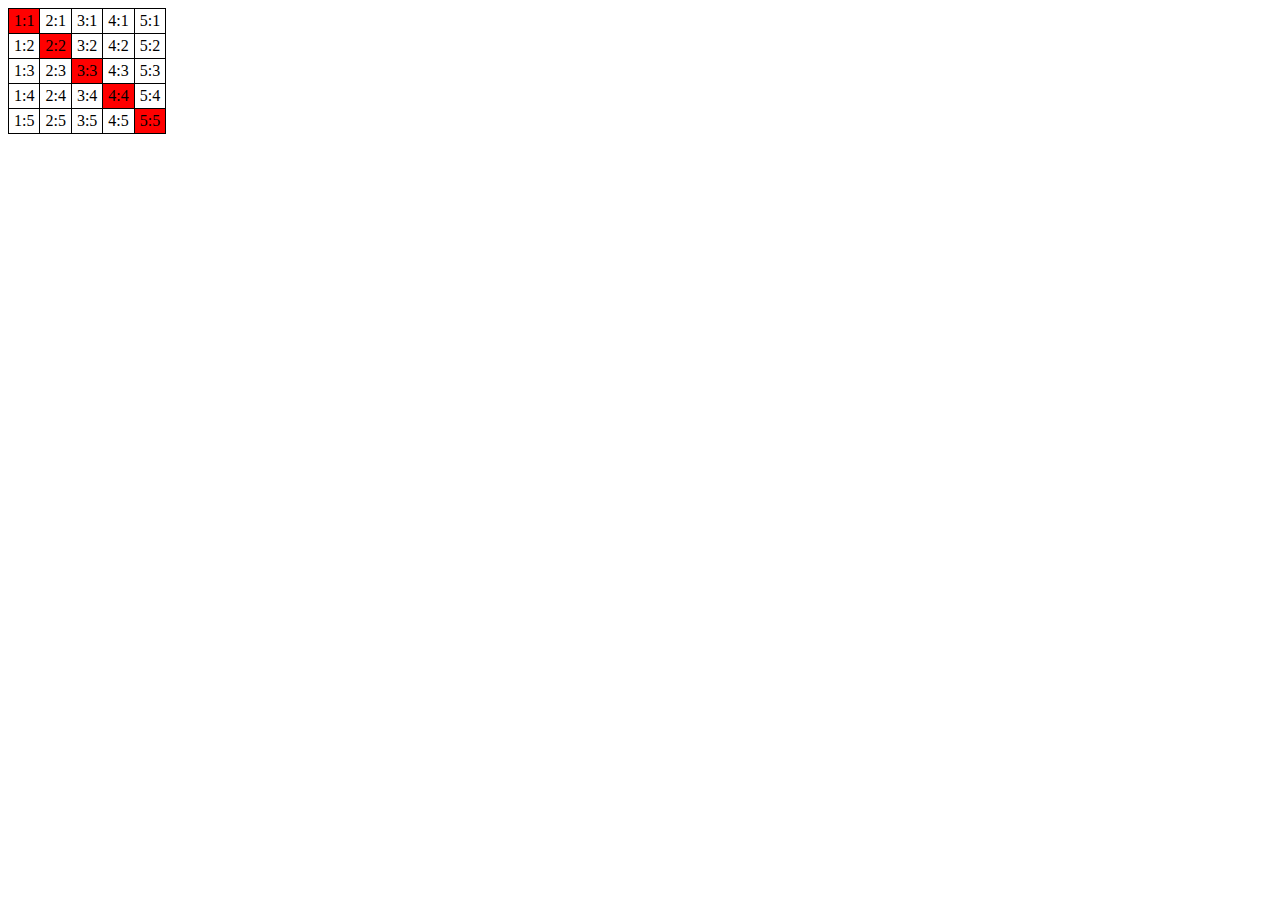
<file: 4-module/2-task/index.html>
<!DOCTYPE HTML>
<html>

<head>
  <style>
    table {
      border-collapse: collapse;
    }

    td {
      border: 1px solid black;
      padding: 3px 5px;
    }
  </style>
</head>

<body>
  <table>
    <tr>
      <td>1:1</td>
      <td>2:1</td>
      <td>3:1</td>
      <td>4:1</td>
      <td>5:1</td>
    </tr>
    <tr>
      <td>1:2</td>
      <td>2:2</td>
      <td>3:2</td>
      <td>4:2</td>
      <td>5:2</td>
    </tr>
    <tr>
      <td>1:3</td>
      <td>2:3</td>
      <td>3:3</td>
      <td>4:3</td>
      <td>5:3</td>
    </tr>
    <tr>
      <td>1:4</td>
      <td>2:4</td>
      <td>3:4</td>
      <td>4:4</td>
      <td>5:4</td>
    </tr>
    <tr>
      <td>1:5</td>
      <td>2:5</td>
      <td>3:5</td>
      <td>4:5</td>
      <td>5:5</td>
    </tr>
  </table>

  <script src="index.js"></script>
  <script>
    let table = document.querySelector('table');

    makeDiagonalRed(table);
  </script>
</body>

</html>
</file>
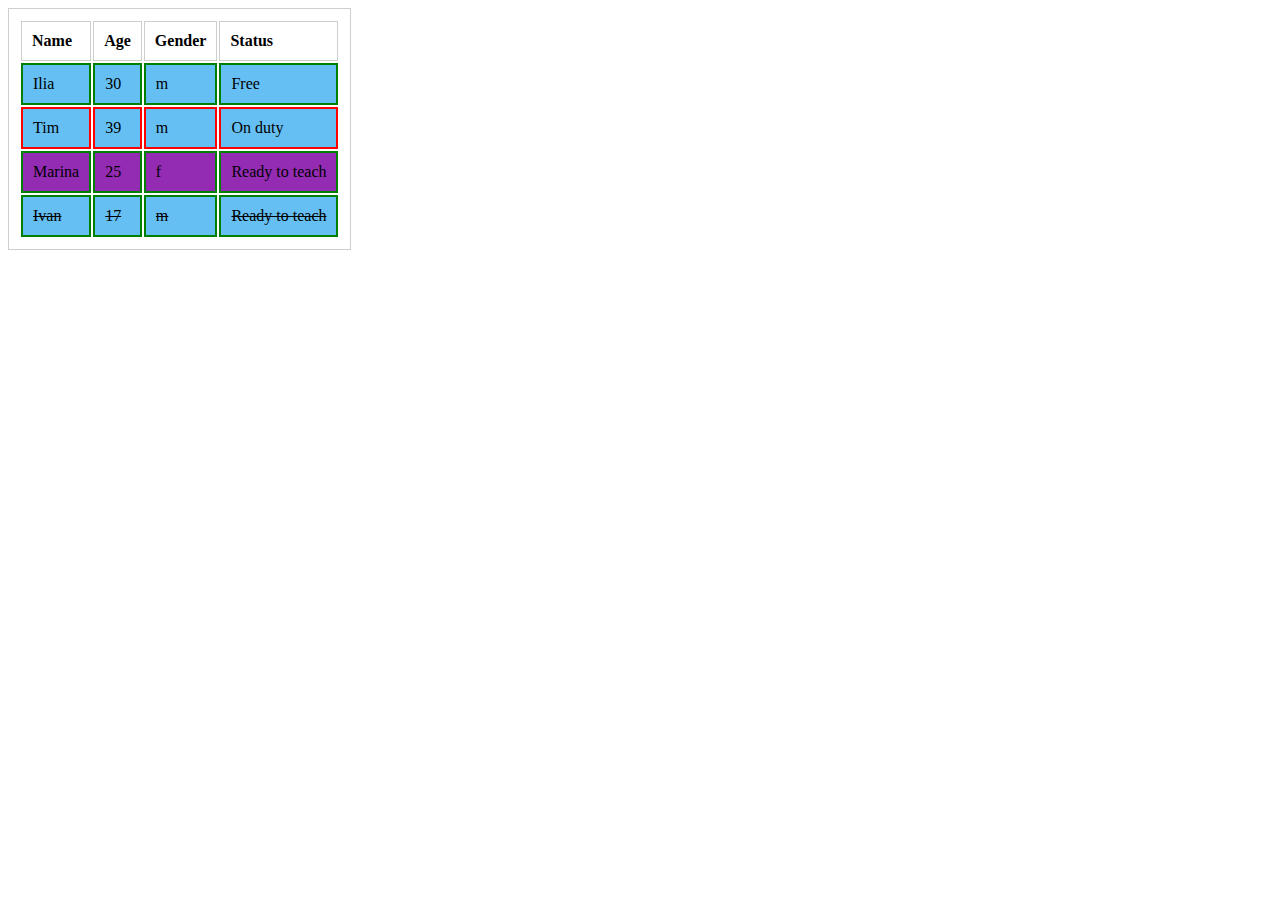
<file: 4-module/3-task/index.html>
<!DOCTYPE html>
<html lang="en">

<head>
  <meta charset="UTF-8">
  <title>Занятие 4: Функция highlight</title>
  <script src="index.js"></script>
  <link rel="stylesheet" href="style.css">
</head>

<body>
  <table class="js-teachers">
    <thead>
      <tr>
        <td>Name</td>
        <td>Age</td>
        <td>Gender</td>
        <td>Status</td>
      </tr>
    </thead>
    <tbody>
      <tr>
        <td>Ilia</td>
        <td>30</td>
        <td>m</td>
        <td data-available="true">Free</td>
      </tr>
      <tr>
        <td>Tim</td>
        <td>39</td>
        <td>m</td>
        <td data-available="false">On duty</td>
      </tr>
      <tr>
        <td>Marina</td>
        <td>25</td>
        <td>f</td>
        <td data-available="true">Ready to teach</td>
      </tr>
      <tr>
        <td>Klivden</td>
        <td>42</td>
        <td>m</td>
        <td>Leeeroy Jenkins!</td>
      </tr>
      <tr>
        <td>Ivan</td>
        <td>17</td>
        <td>m</td>
        <td data-available="true">Ready to teach</td>
      </tr>
    </tbody>
  </table>
  <script>
    let table = document.querySelector('.js-teachers');

    highlight(table);
  </script>
</body>

</html>
</file>
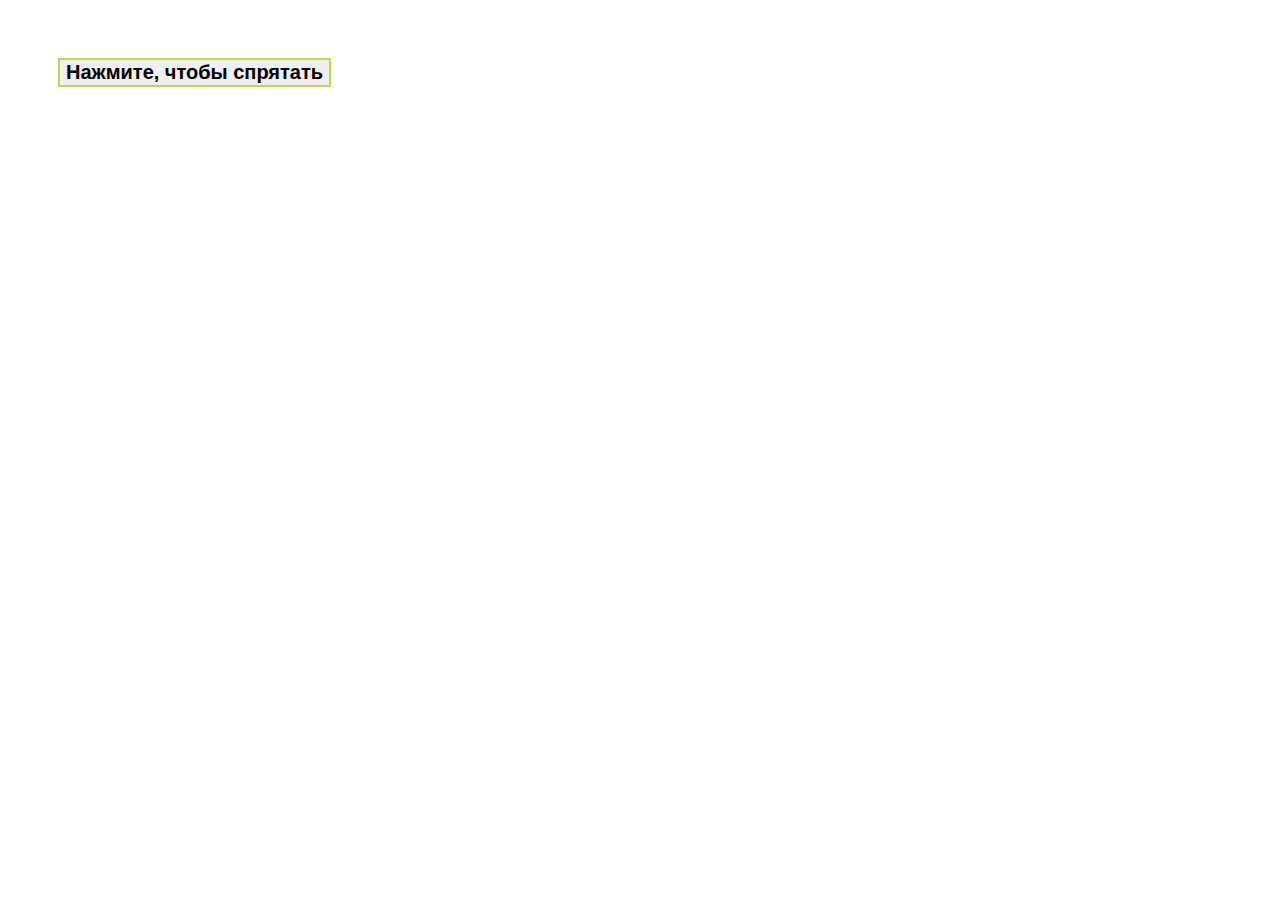
<file: 5-module/1-task/index.html>
<!DOCTYPE html>
<html>

<head>
  <meta charset="utf-8" />
  <meta name="viewport" content="width=device-width, initial-scale=1" />
  <title>Спрятать себя</title>
  <link rel="stylesheet" href="./index.css">
</head>

<body>
  <button class="hide-self-button">Нажмите, чтобы спрятать</button>

  <script src="./index.js"></script>
  <script>
    hideSelf();

  </script>
</body>

</html>
</file>
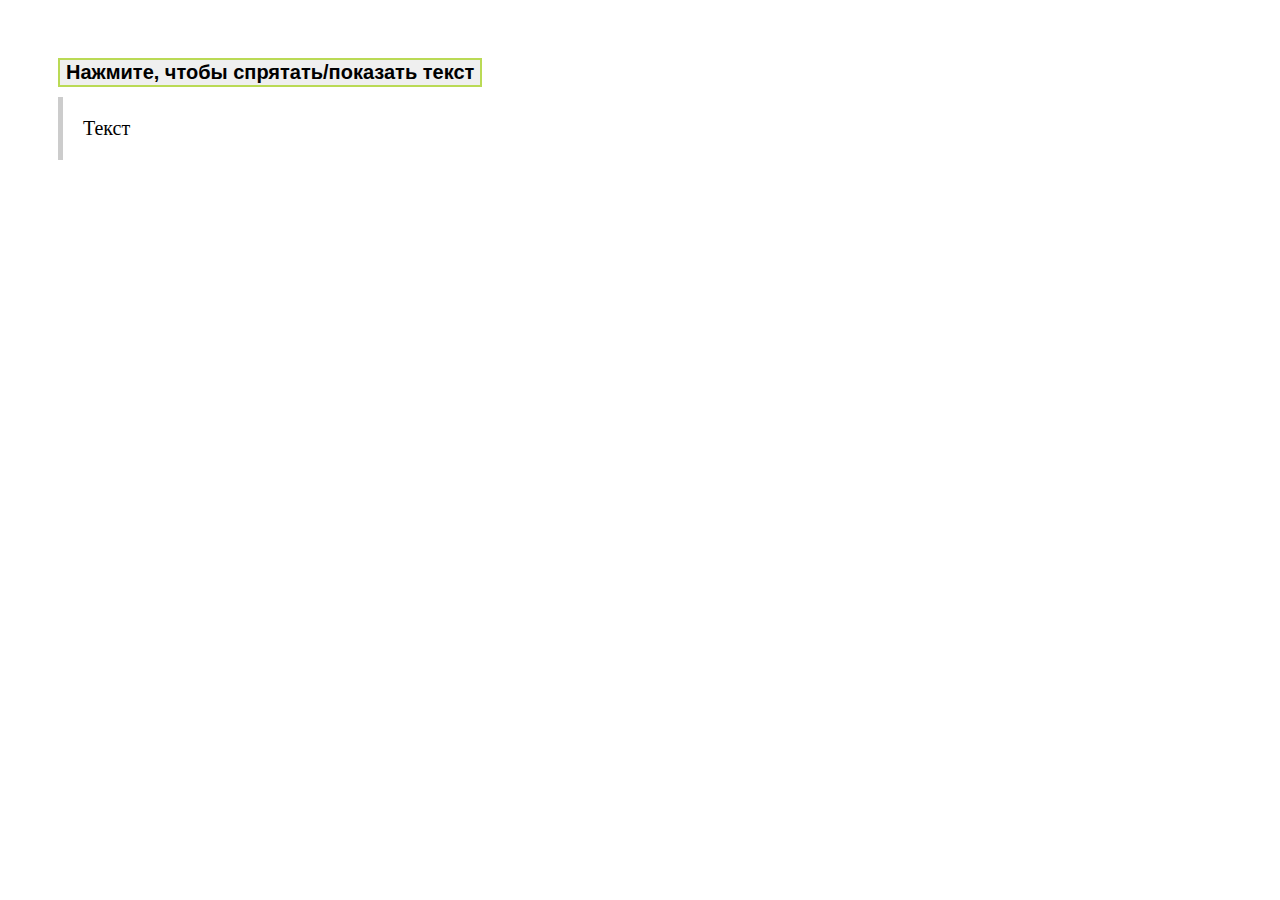
<file: 5-module/2-task/index.html>
<!DOCTYPE html>
<html>

<head>
  <meta charset="utf-8" />
  <meta name="viewport" content="width=device-width, initial-scale=1" />
  <title>Спрятать/показать текст</title>
  <link rel="stylesheet" href="./index.css">
</head>

<body>
  <button class="toggle-text-button">Нажмите, чтобы спрятать/показать текст</button>
  <div id="text">Текст</div>

  <script src="./index.js"></script>
  <script>
    toggleText();
  </script>
</body>

</html>
</file>
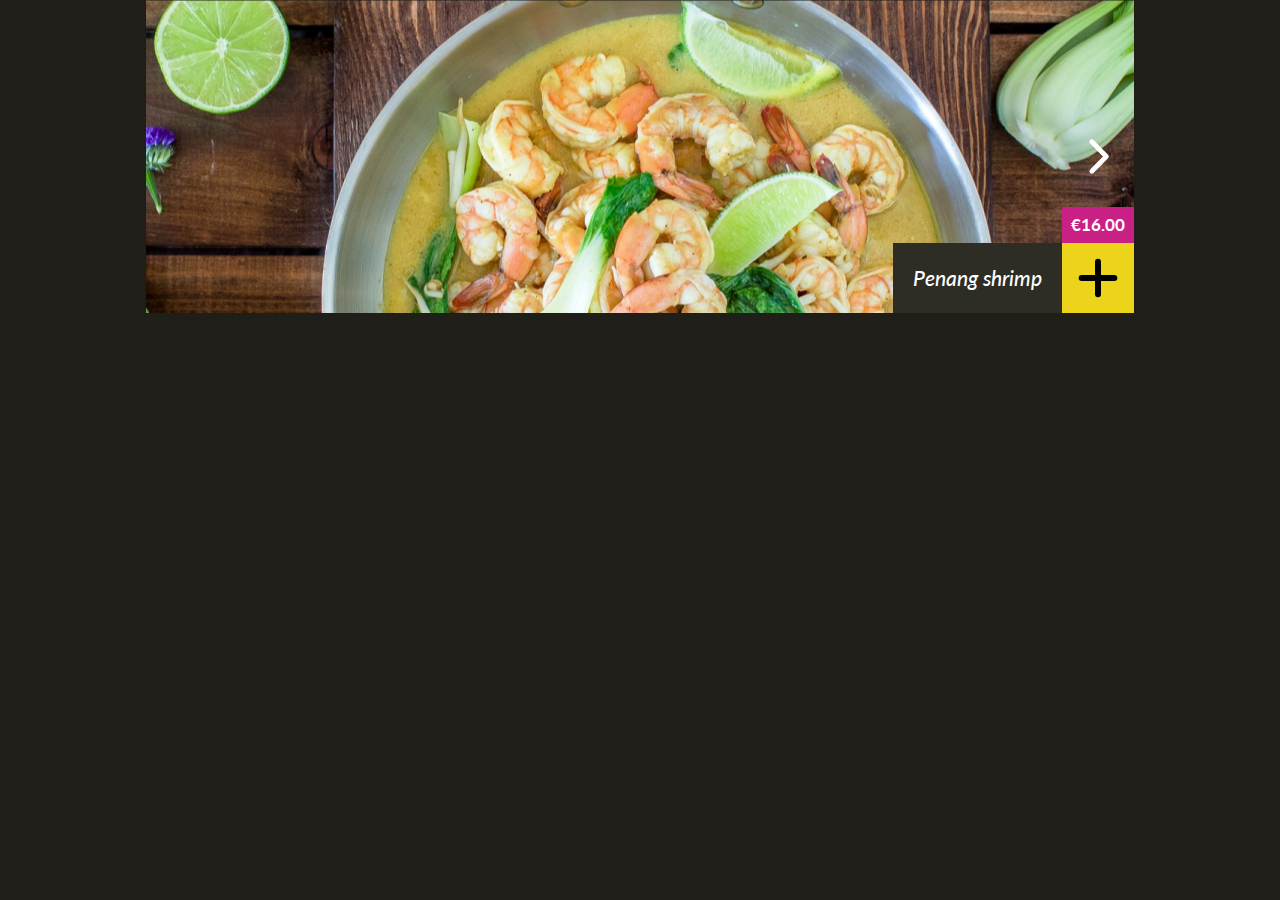
<file: 5-module/3-task/index.html>
<!DOCTYPE html>
<title>Бангкок Экспресс: Карусель</title>

<link rel="stylesheet" href="/assets/styles/common.css" />
<link rel="stylesheet" href="./index.css" />
</head>

<body>
  <main>
    <div class="container" data-carousel-holder>
      <div class="carousel">
        <div class="carousel__arrow carousel__arrow_right">
          <img src="/assets/images/icons/angle-icon.svg" alt="icon">
        </div>
        <div class="carousel__arrow carousel__arrow_left">
          <img src="/assets/images/icons/angle-left-icon.svg" alt="icon">
        </div>

        <div class="carousel__inner">
          <div class="carousel__slide" data-id="penang-shrimp">
            <img src="/assets/images/carousel/penang_shrimp.png" class="carousel__img" alt="slide">
            <div class="carousel__caption">
              <span class="carousel__price">€16.00</span>
              <div class="carousel__title">Penang shrimp</div>
              <button type="button" class="carousel__button">
                <img src="/assets/images/icons/plus-icon.svg" alt="icon">
              </button>
            </div>
          </div>

          <div class="carousel__slide" data-id="chicken-cashew">
            <img src="/assets/images/carousel/chicken_cashew.png" class="carousel__img" alt="slide">
            <div class="carousel__caption">
              <span class="carousel__price">€14.00</span>
              <div class="carousel__title">Chicken cashew</div>
              <button type="button" class="carousel__button">
                <img src="/assets/images/icons/plus-icon.svg" alt="icon">
              </button>
            </div>
          </div>

          <div class="carousel__slide" data-id="red-curry-veggies">
            <img src="/assets/images/carousel/red_curry_vega.png" class="carousel__img" alt="slide">
            <div class="carousel__caption">
              <span class="carousel__price">€12.50</span>
              <div class="carousel__title">Red curry veggies</div>
              <button type="button" class="carousel__button">
                <img src="/assets/images/icons/plus-icon.svg" alt="icon">
              </button>
            </div>
          </div>

          <div class="carousel__slide" data-id="chicken-springrolls">
            <img src="/assets/images/carousel/chicken_loempias.png" class="carousel__img" alt="slide">
            <div class="carousel__caption">
              <span class="carousel__price">€6.50</span>
              <div class="carousel__title">Chicken springrolls</div>
              <button type="button" class="carousel__button">
                <img src="/assets/images/icons/plus-icon.svg" alt="icon">
              </button>
            </div>
          </div>
        </div>
      </div>
    </div>
  </main>

  <script src="./index.js">
  </script>
  <script>
    if (initCarousel) {
      initCarousel();
    }
  </script>
</body>

</html>
</file>
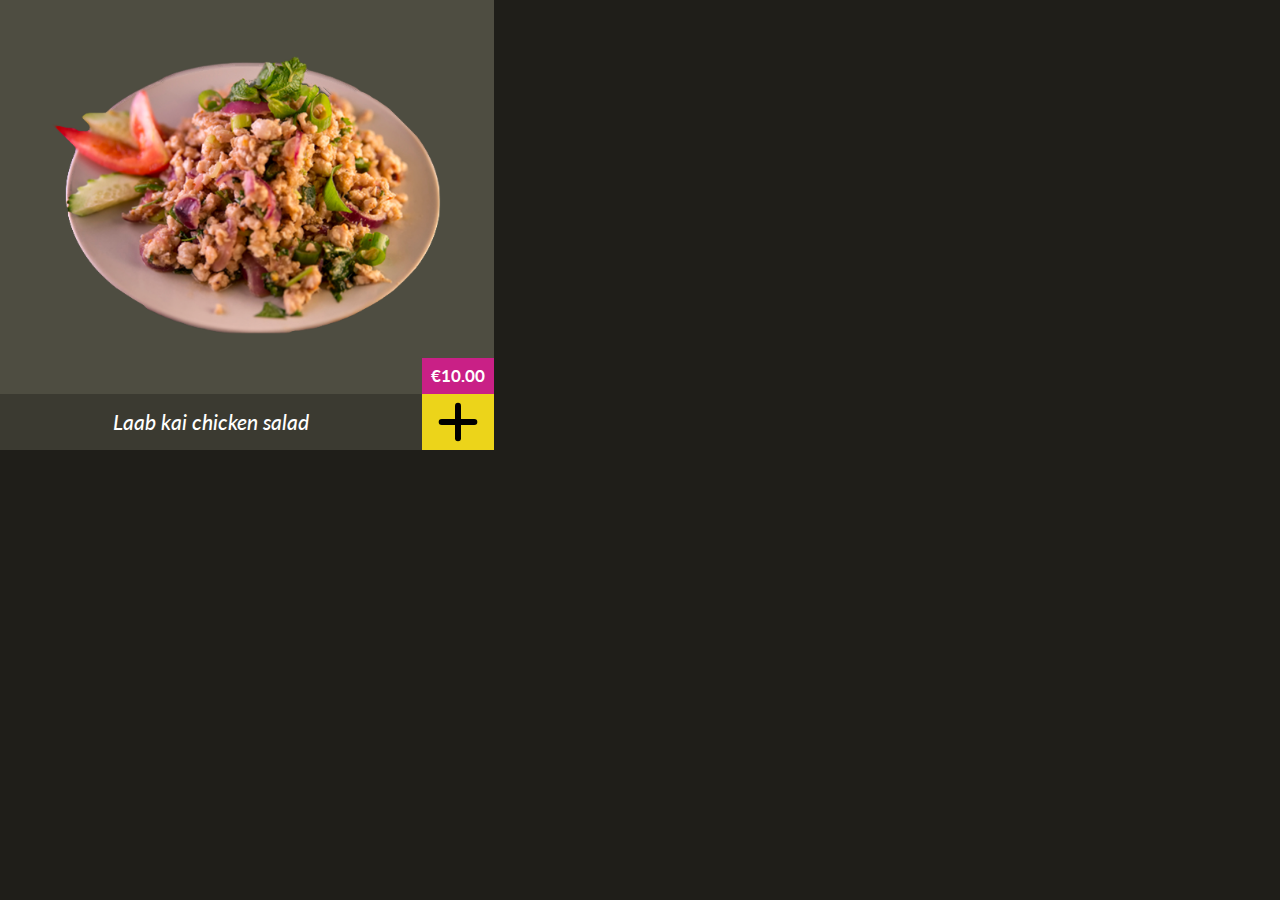
<file: 6-module/2-task/index.html>
<!DOCTYPE html>
<html>

<head>
  <meta charset="utf-8" />
  <meta name="viewport" content="width=device-width, initial-scale=1" />
  <title>Бангкок Экспресс: Карточка товара</title>
  <link rel="stylesheet" href="./index.css" />
  <link rel="stylesheet" href="/assets/styles/common.css" />
</head>

<body>
  <div id="holder" class="container_half"></div>

  <script type="module">
    import ProductCard from './index.js';

    let card = new ProductCard({
      name: "Laab kai chicken salad",
      price: 10,
      category: "salads",
      image: "laab_kai_chicken_salad.png",
      id: "laab-kai-chicken-salad"
    });

    let holder = document.querySelector('#holder');

    holder.append(card.elem);

  </script>
</body>

</html>
</file>
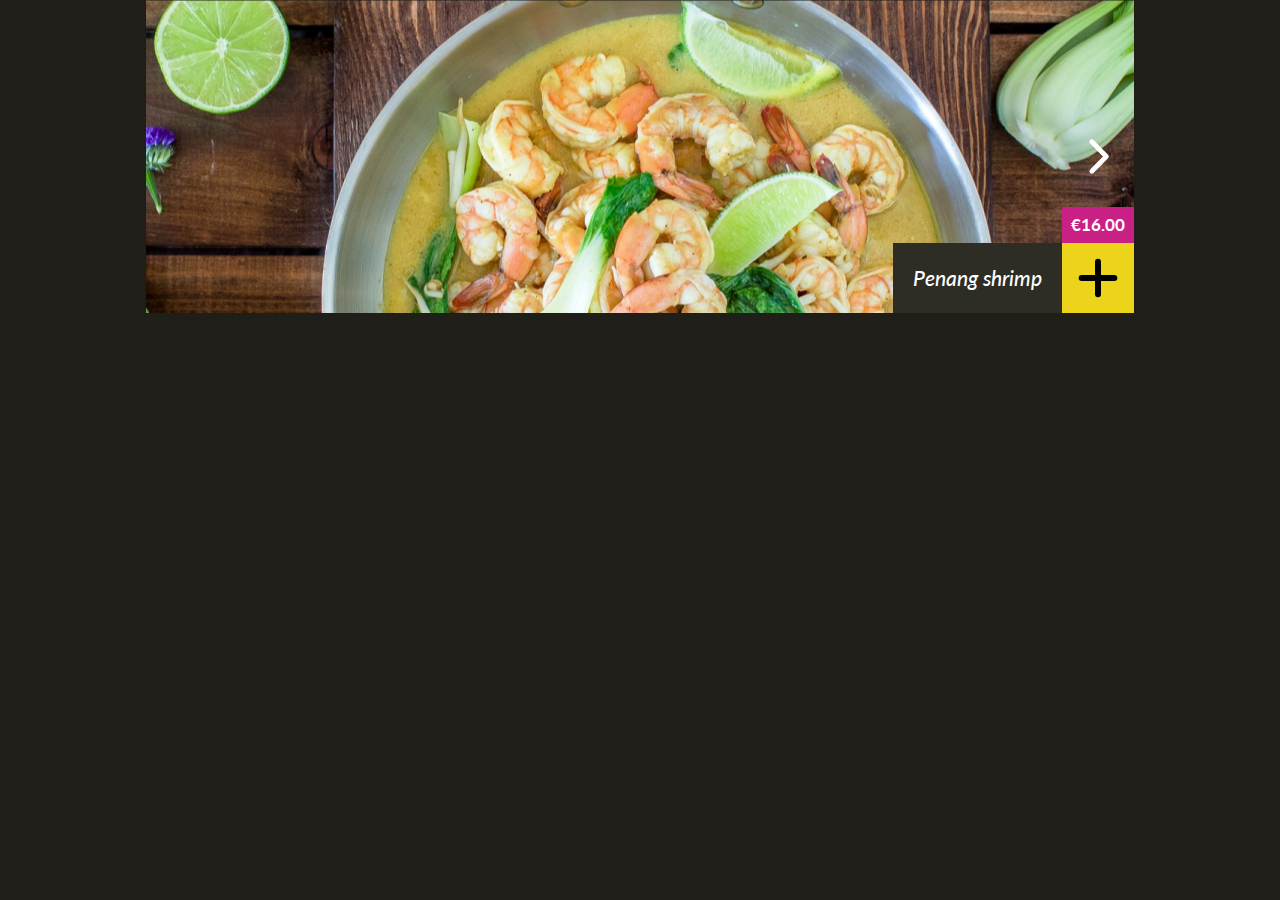
<file: 6-module/3-task/index.html>
<!DOCTYPE html>
<html>

<head>
  <meta charset="utf-8" />
  <meta name="viewport" content="width=device-width, initial-scale=1" />
  <title>Бангкок Экспресс: Карусель</title>

  <link rel="stylesheet" href="./index.css" />
  <link rel="stylesheet" href="/assets/styles/common.css" />
</head>

<body>
  <div class="container">
  </div>

  <script type="module">
    import slides from './slides.js';
    import Carousel from './index.js';

    let carousel = new Carousel(slides);
    let containerElement = document.body.querySelector('.container');

    containerElement.append(carousel.elem);

    document.body.addEventListener('product-add', (event) => {
      console.log('product-add', event);
    });

  </script>
</body>

</html>
</file>
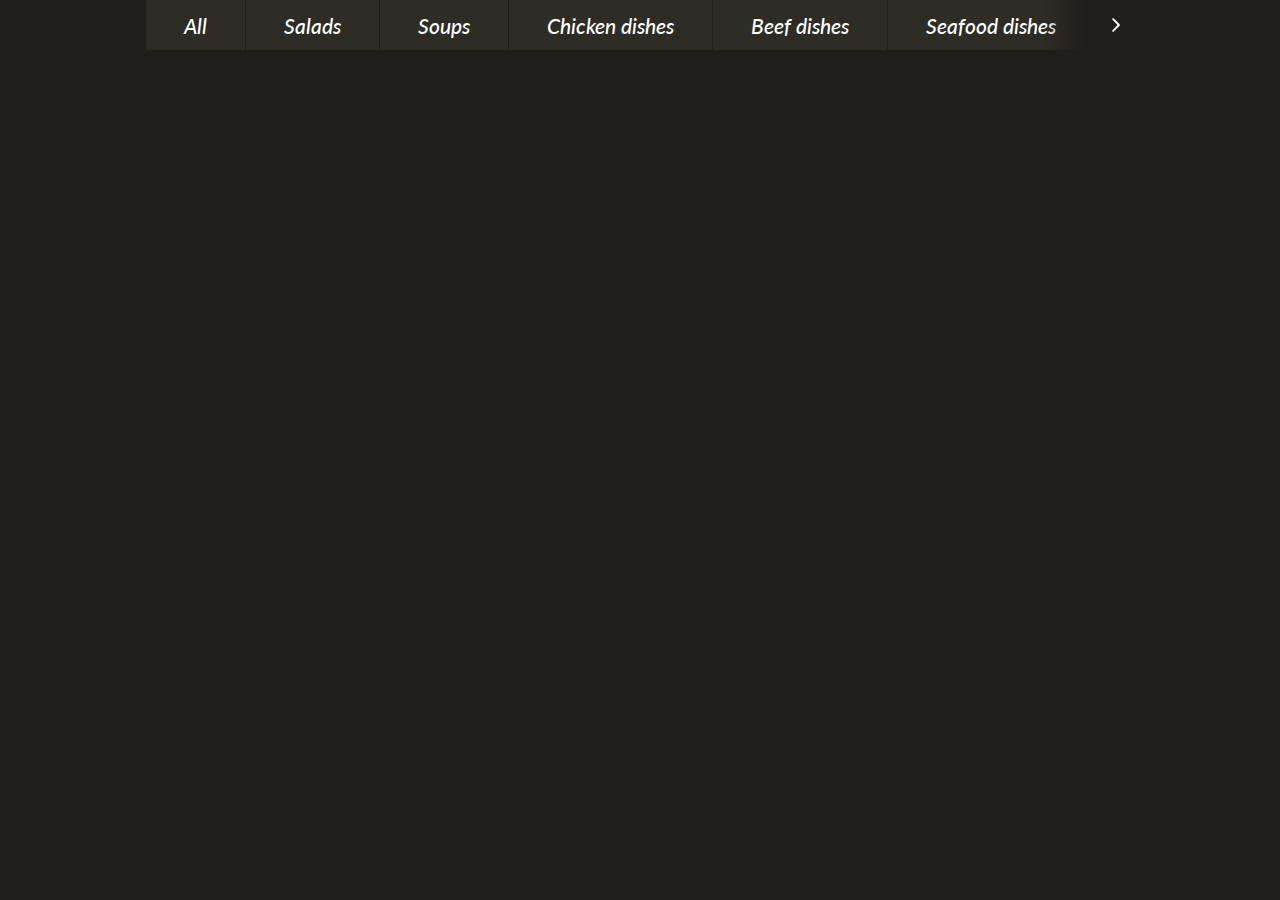
<file: 7-module/1-task/index.html>
<!DOCTYPE html>
<html>

<head>
  <meta charset="utf-8" />
  <meta name="viewport" content="width=device-width, initial-scale=1" />
  <title>Бангкок Экспресс: Лента-Меню</title>

  <link rel="stylesheet" href="./index.css" />
  <link rel="stylesheet" href="/assets/styles/common.css" />
</head>

<body>
  <div class="container">
  </div>

  <script type="module">
    import RibbonMenu from './index.js';
    import categories from './categories.js';

    let ribbon = new RibbonMenu(categories);

    let container = document.querySelector('.container');

    container.append(ribbon.elem);

    document.body.addEventListener('ribbon-select', (event) => {

    });

  </script>
</body>

</html>
</file>
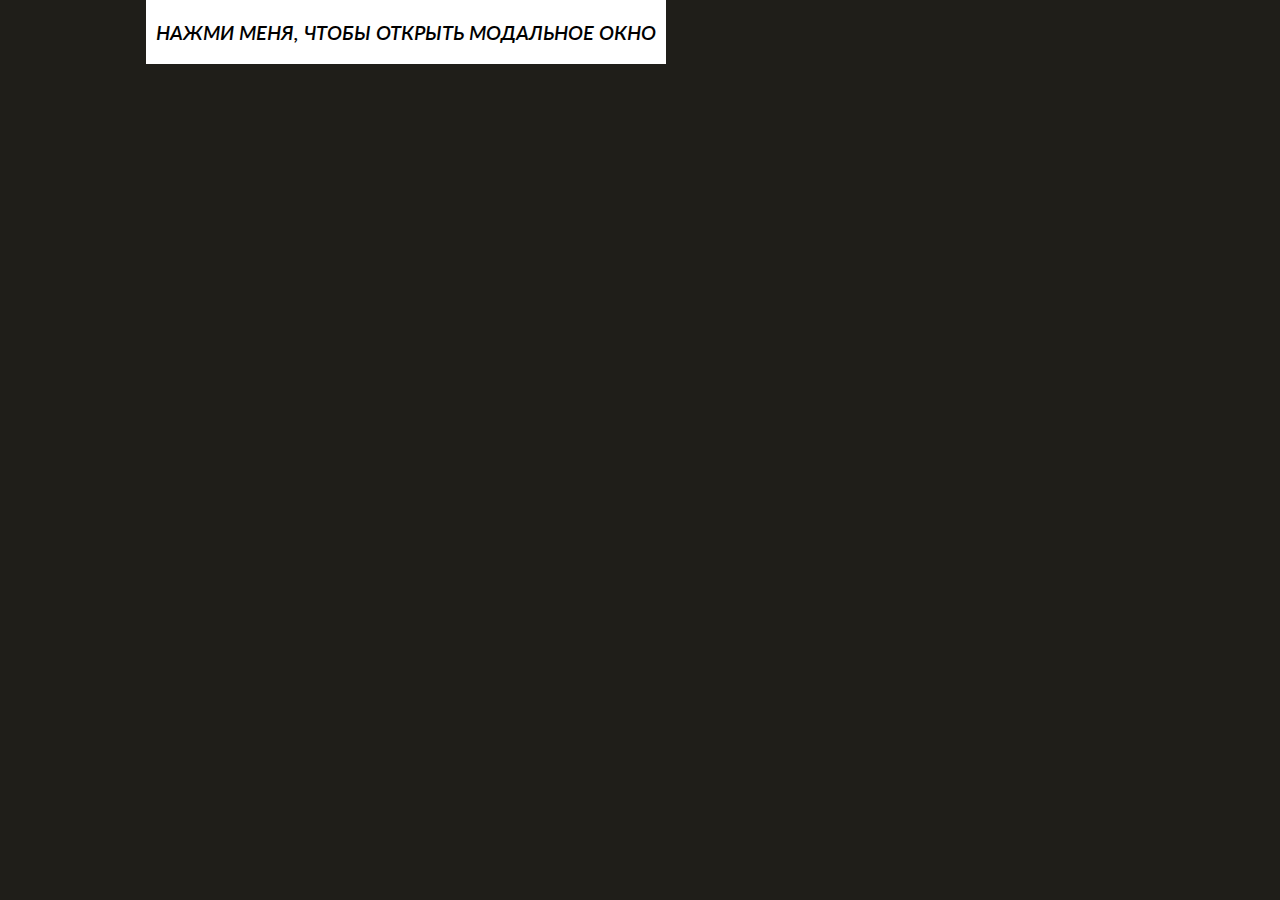
<file: 7-module/2-task/index.html>
<!DOCTYPE html>
<html>

<head>
  <meta charset="utf-8" />
  <meta name="viewport" content="widwth=device-width, initial-scale=1" />
  <title>Бангкок Экспресс: Модальное окно</title>

  <link rel="stylesheet" href="./index.css" />
  <link rel="stylesheet" href="/assets/styles/common.css" />
</head>

<body>
  <script type="module">
    import Modal from './index.js';
    import createElement from '../../assets/lib/create-element.js';

    window.openModal = () => {
      let modal = new Modal();
      modal.setTitle('Modal Title');
      modal.setBody(createElement('<div>Тело модального окна</div>'));

      modal.open();
    }
  </script>

  <div class="container">
    <button class='button' onclick="openModal()" style="background: white; color: black;padding: 10px">
      Нажми меня, чтобы открыть модальное окно
    </button>
  </div>


</body>

</html>
</file>
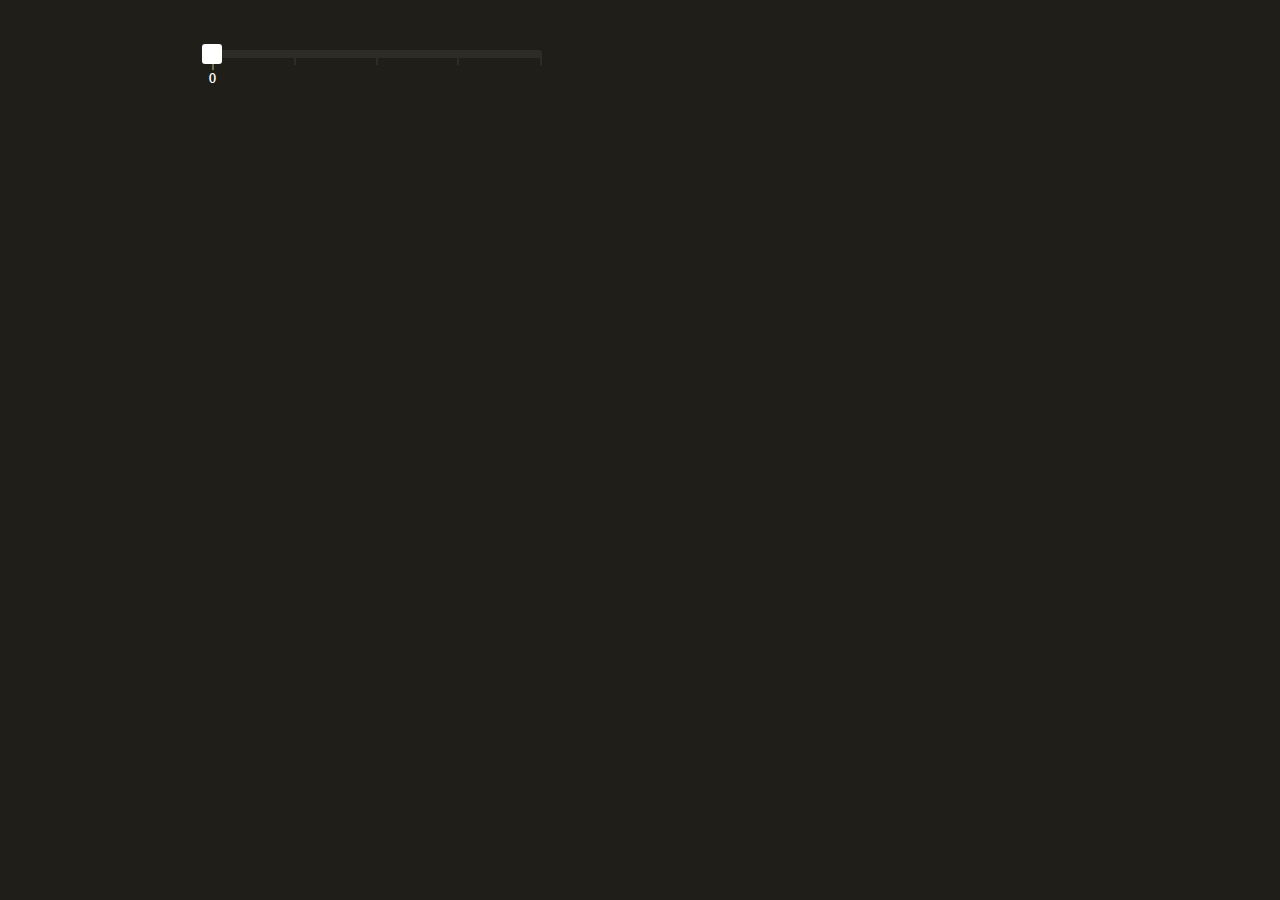
<file: 7-module/3-task/index.html>
<!DOCTYPE html>
<html>

<head>
  <meta charset="utf-8" />
  <meta name="viewport" content="width=device-width, initial-scale=1" />
  <title>Бангкок Экспресс: Пошаговый слайдер</title>

  <link rel="stylesheet" href="./index.css" />
  <link rel="stylesheet" href="/assets/styles/common.css" />
</head>

<body>
  <div class="container" id="holder" style="padding: 50px;">
  </div>

  <script type="module">
    import StepSlider from './index.js';

    let stepSlider = new StepSlider({
      steps: 5
    });

    holder.append(stepSlider.elem);

    holder.addEventListener('slider-change', (event) => {
      let sliderValue = document.querySelector('.slider__value');
      sliderValue.textContent = event.detail;
    });
  </script>
</body>

</html>
</file>
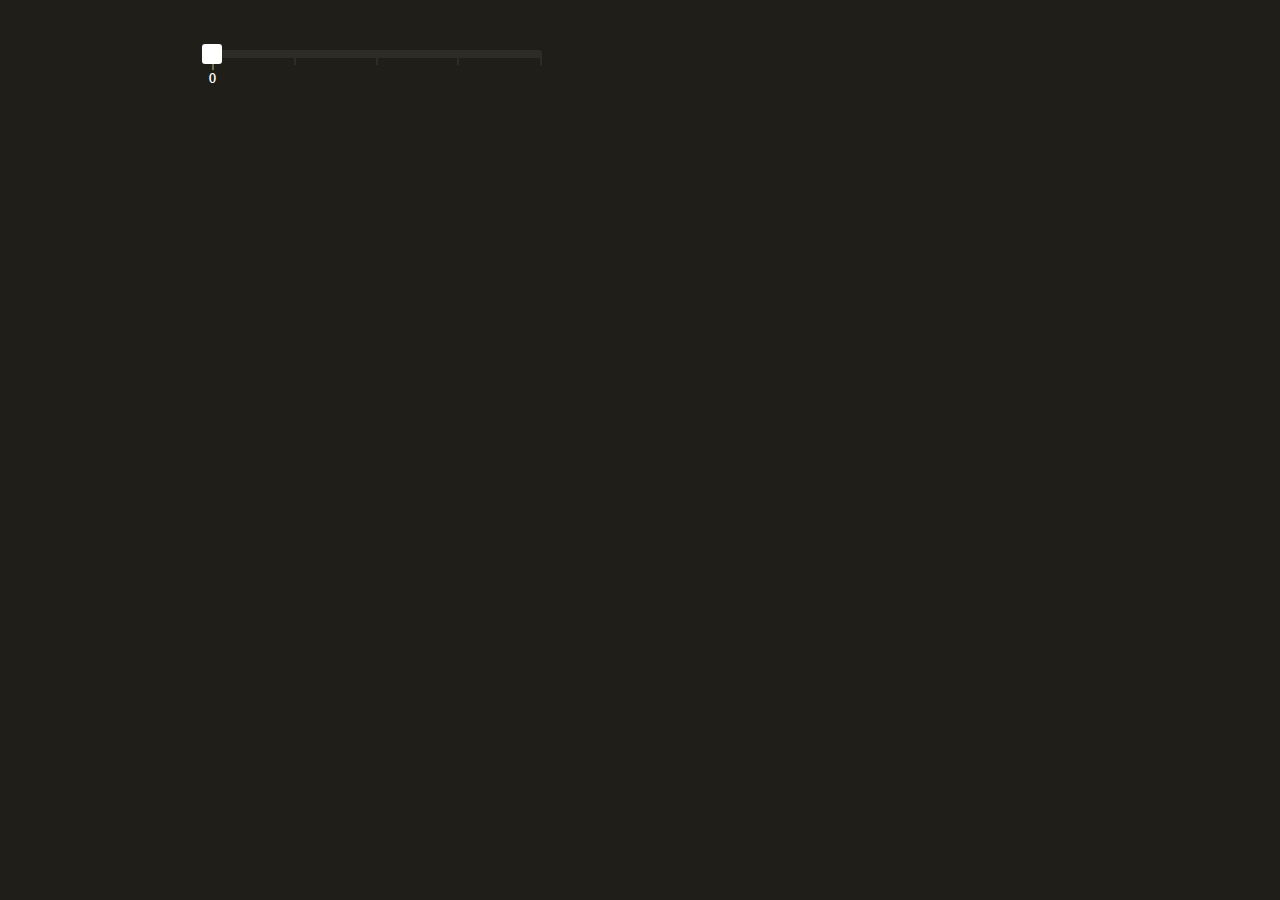
<file: 7-module/4-task/index.html>
<!DOCTYPE html>
<html>

<head>
  <meta charset="utf-8" />
  <meta name="viewport" content="width=device-width, initial-scale=1" />
  <title>Бангкок Экспресс: Пошаговый слайдер</title>

  <link rel="stylesheet" href="./index.css" />
  <link rel="stylesheet" href="/assets/styles/common.css" />
</head>

<body>
  <div class="container" id="holder" style="padding: 50px;">
  </div>

  <script type="module">
    import StepSlider from './index.js';

    let stepSlider = new StepSlider({
      steps: 5
    });

    holder.append(stepSlider.elem);

    holder.addEventListener('slider-change', (event) => console.log(event));
  </script>
</body>

</html>
</file>
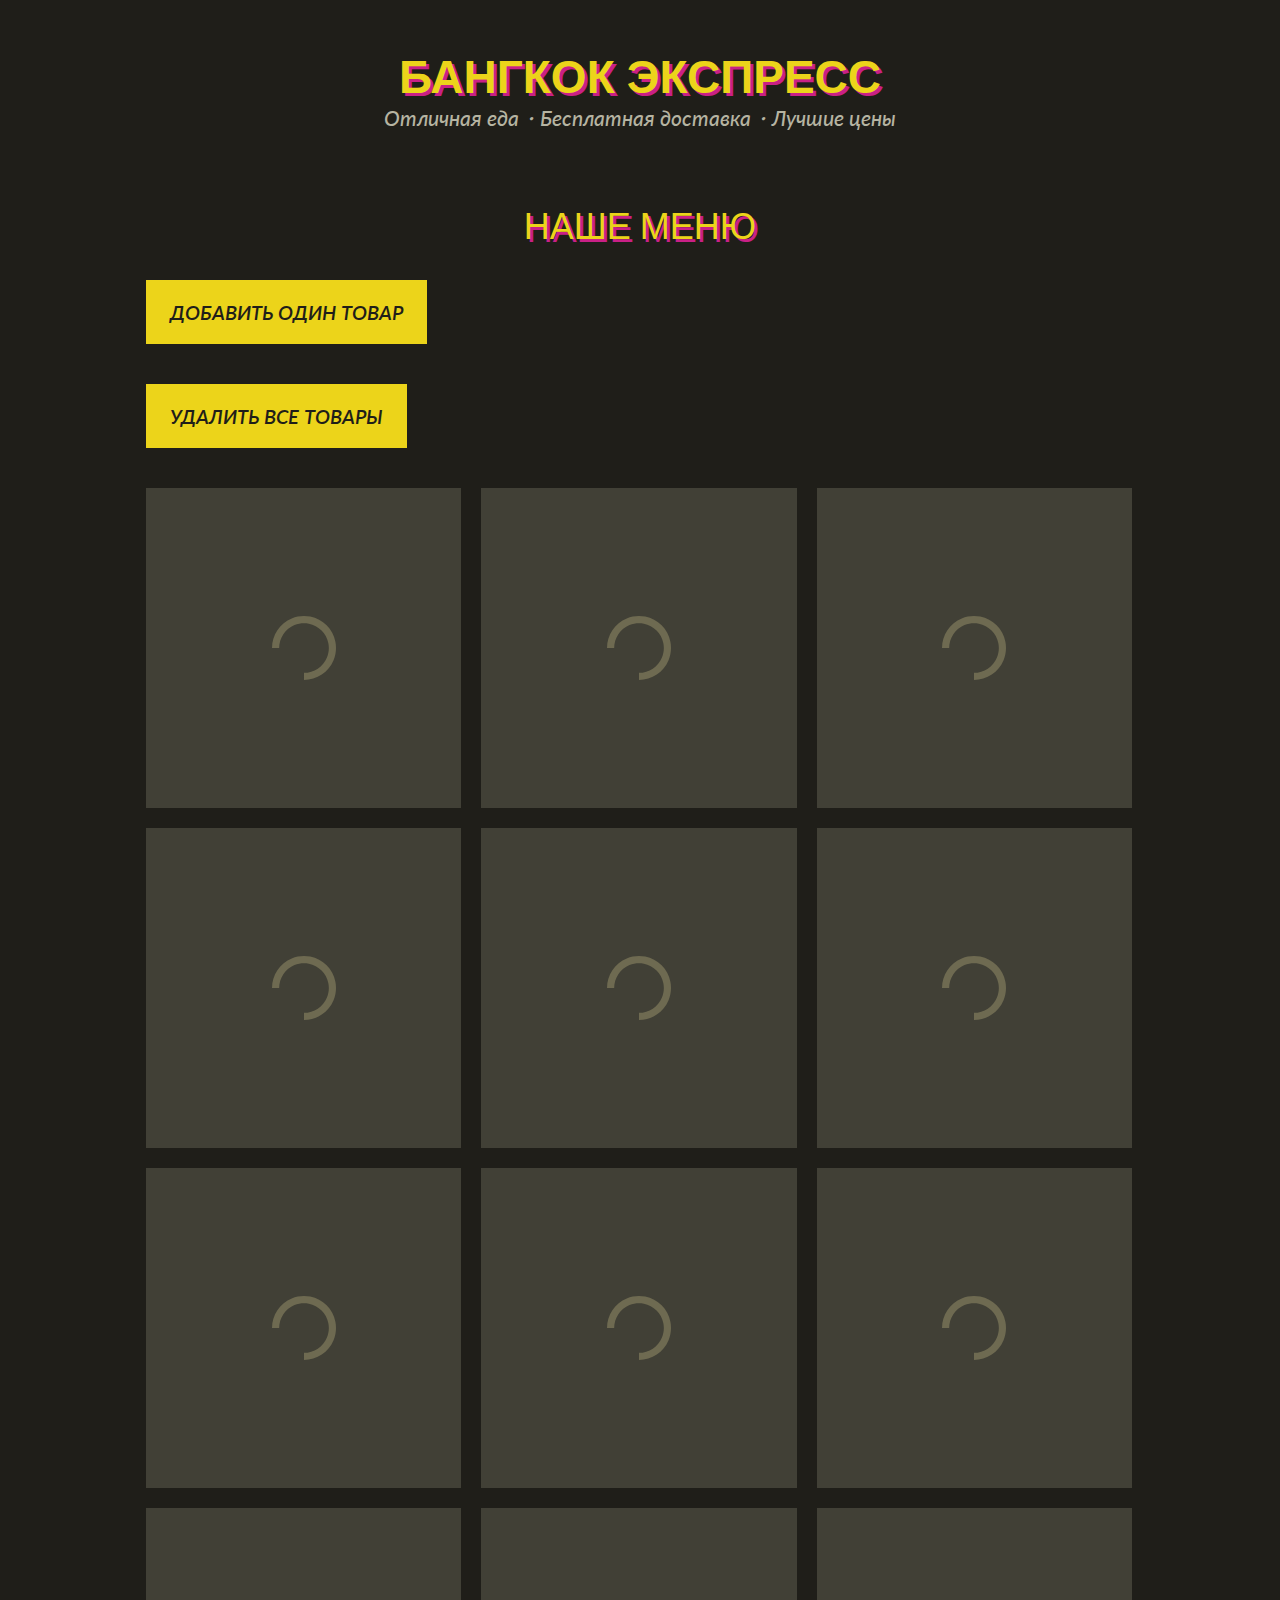
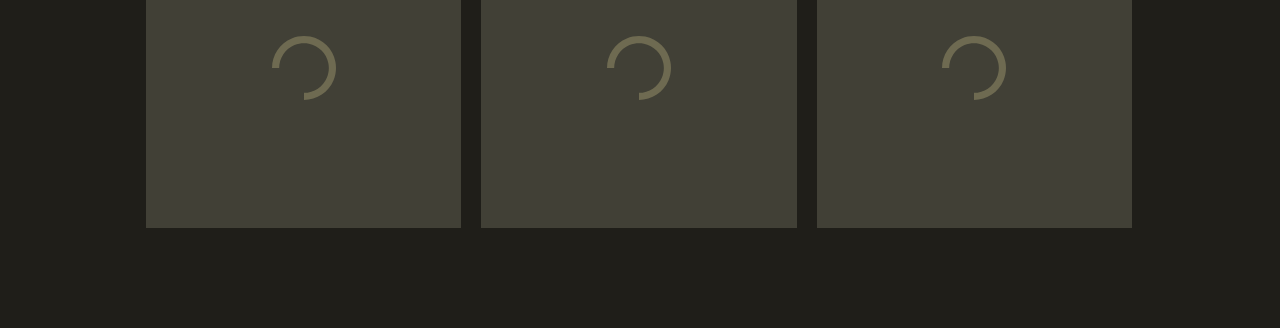
<file: 8-module/1-task/index.html>
<!DOCTYPE html>
<html>

<head>
  <meta charset="utf-8" />
  <meta name="viewport" content="width=device-width, initial-scale=1" />
  <title>Бангкок Экспресс: Иконка корзины</title>

  <link rel="stylesheet" href="./index.css" />
  <link rel="stylesheet" href="./product-grid.css" />
  <link rel="stylesheet" href="/assets/styles/common.css" />
</head>

<body>
  <header class="header container">
    <h1 class="heading logo">Бангкок Экспресс</h1>
    <h3 class="subheading">Отличная еда・Бесплатная доставка・Лучшие цены</h3>

    <div data-cart-icon-holder>
      <!--СЮДА ВСТАВЛЯЕТСЯ CART-ICON-->
    </div>
  </header>

  <main>
    <div class="container" style="padding-bottom: 40px;">
      <h2 class="section-heading">Наше Меню</h2>

      <div>
        <button class="button" data-add-product>Добавить один товар</button>
      </div>

      <div style="padding-top: 40px;">
        <button class="button" data-remove-all-products>Удалить все товары</button>
      </div>
    </div>

    <div class="container">
      <div class="products-grid is-loading">
        <div class="products-grid__skeleton">
          <div class="products-grid__skeleton-item"></div>
          <div class="products-grid__skeleton-item"></div>
          <div class="products-grid__skeleton-item"></div>
          <div class="products-grid__skeleton-item"></div>
          <div class="products-grid__skeleton-item"></div>
          <div class="products-grid__skeleton-item"></div>

          <div class="products-grid__skeleton-item"></div>
          <div class="products-grid__skeleton-item"></div>
          <div class="products-grid__skeleton-item"></div>
          <div class="products-grid__skeleton-item"></div>
          <div class="products-grid__skeleton-item"></div>
          <div class="products-grid__skeleton-item"></div>
        </div>

        <div class="products-grid__inner"></div>
      </div>
    </div>
  </main>

  <script type="module">
    import CartIcon from './index.js';

    let product = {
      price: 7,
      count: 1,
    }

    let cart = {
      products: [],

      isEmpty() {
        return this.products.length === 0;
      },

      getTotalCount() {
        return this.products.length;
      },

      getTotalPrice() {
        return this.products.reduce((totalPrice, product) => totalPrice + product.price, 0);
      }
    }

    let cartIcon = new CartIcon();
    let cartIconHolder = document.querySelector('[data-cart-icon-holder]');
    cartIconHolder.append(cartIcon.elem);

    let addProductButton = document.querySelector('[data-add-product]');
    let removeAllProductsButton = document.querySelector('[data-remove-all-products]');

    addProductButton.onclick = () => {
      let productToAdd = Object.assign({}, product);
      cart.products.push(productToAdd);

      cartIcon.update(cart);
    };

    removeAllProductsButton.onclick = () => {
      cart.products = [];

      cartIcon.update(cart);
    };

  </script>
</body>

</html>
</file>
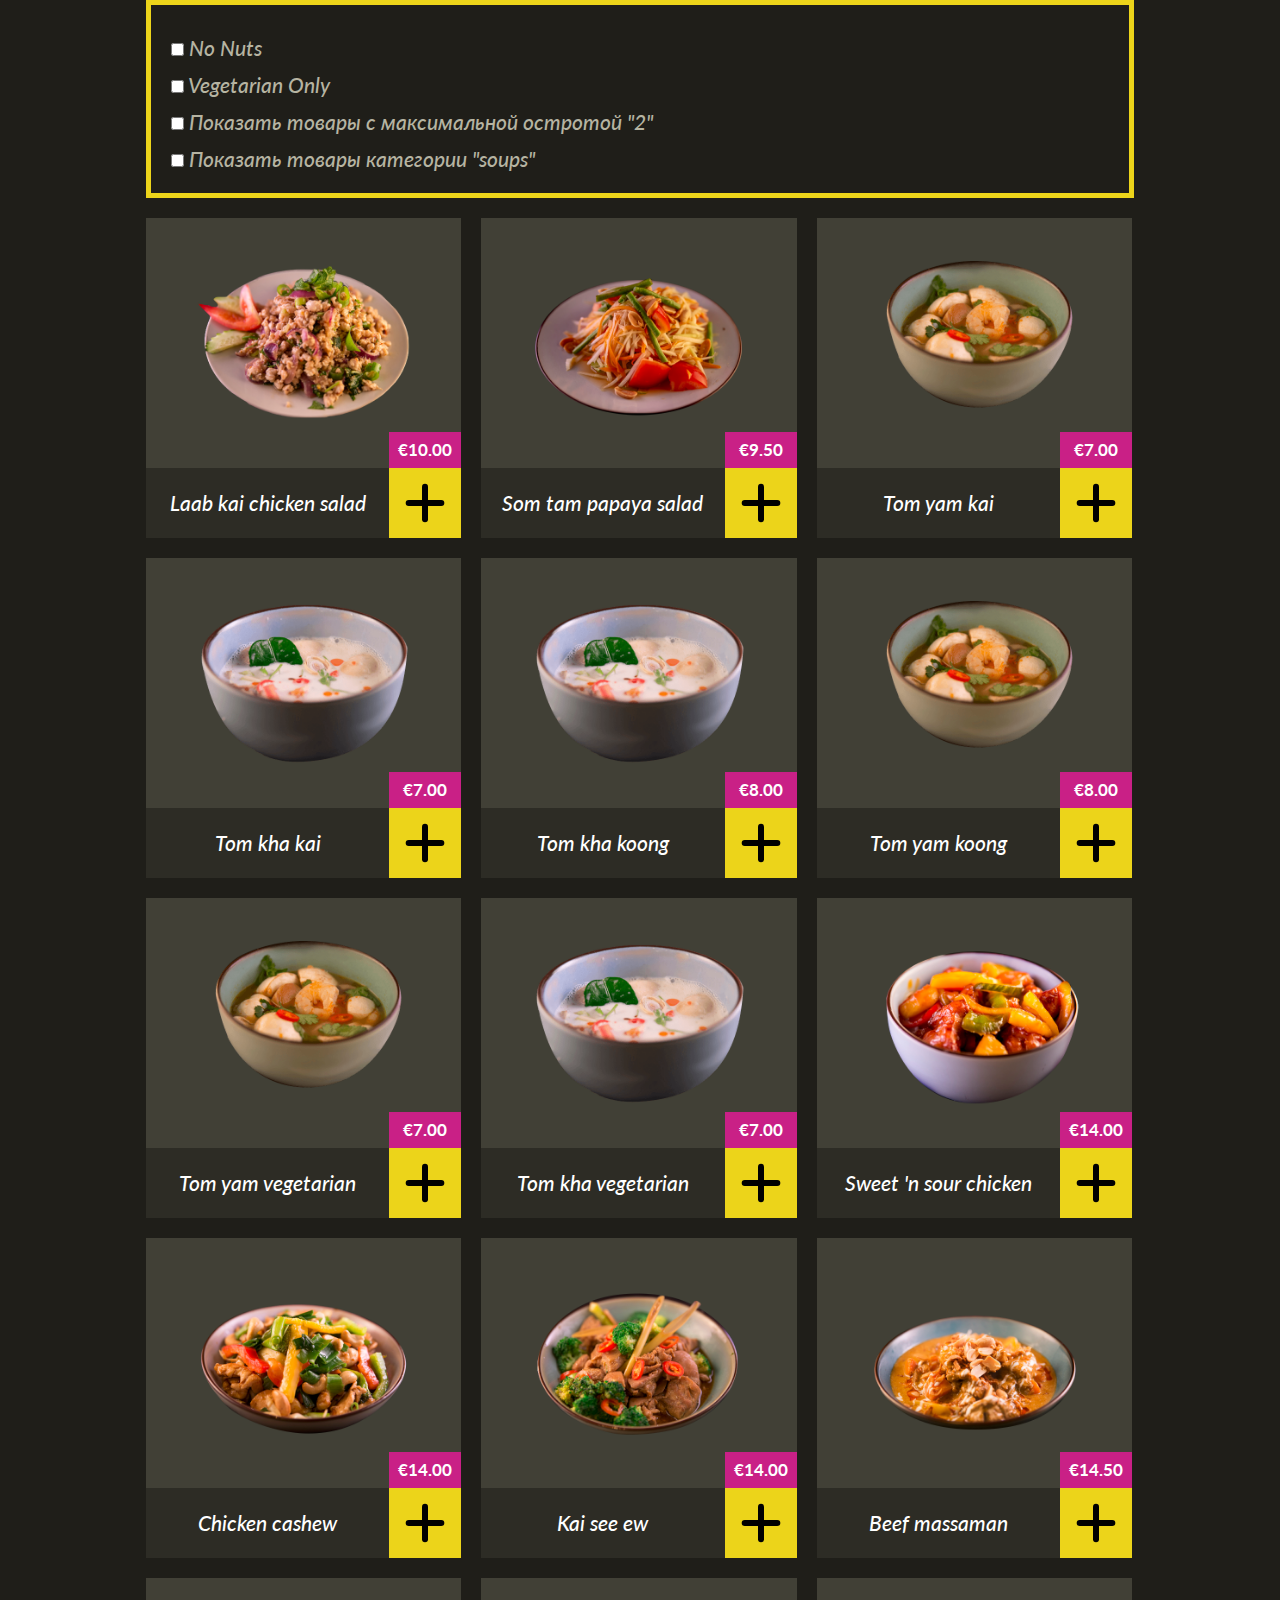
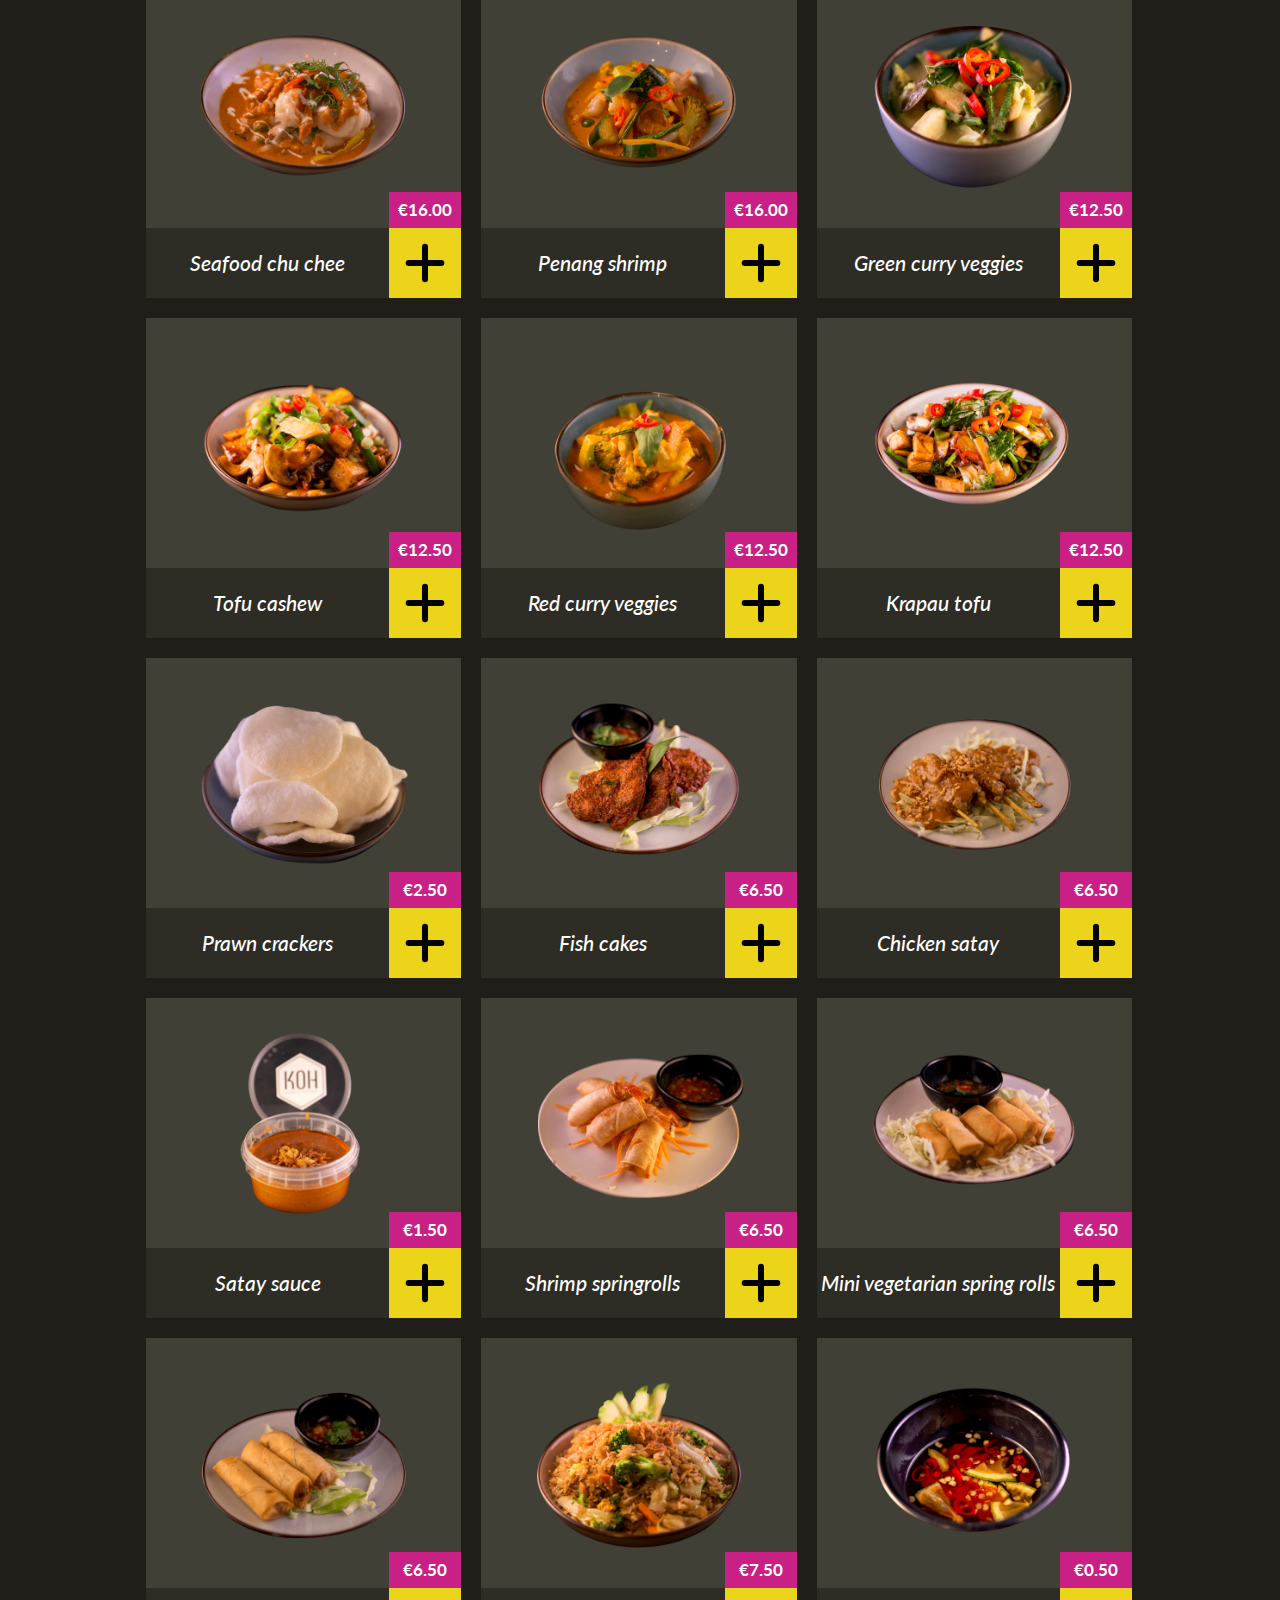
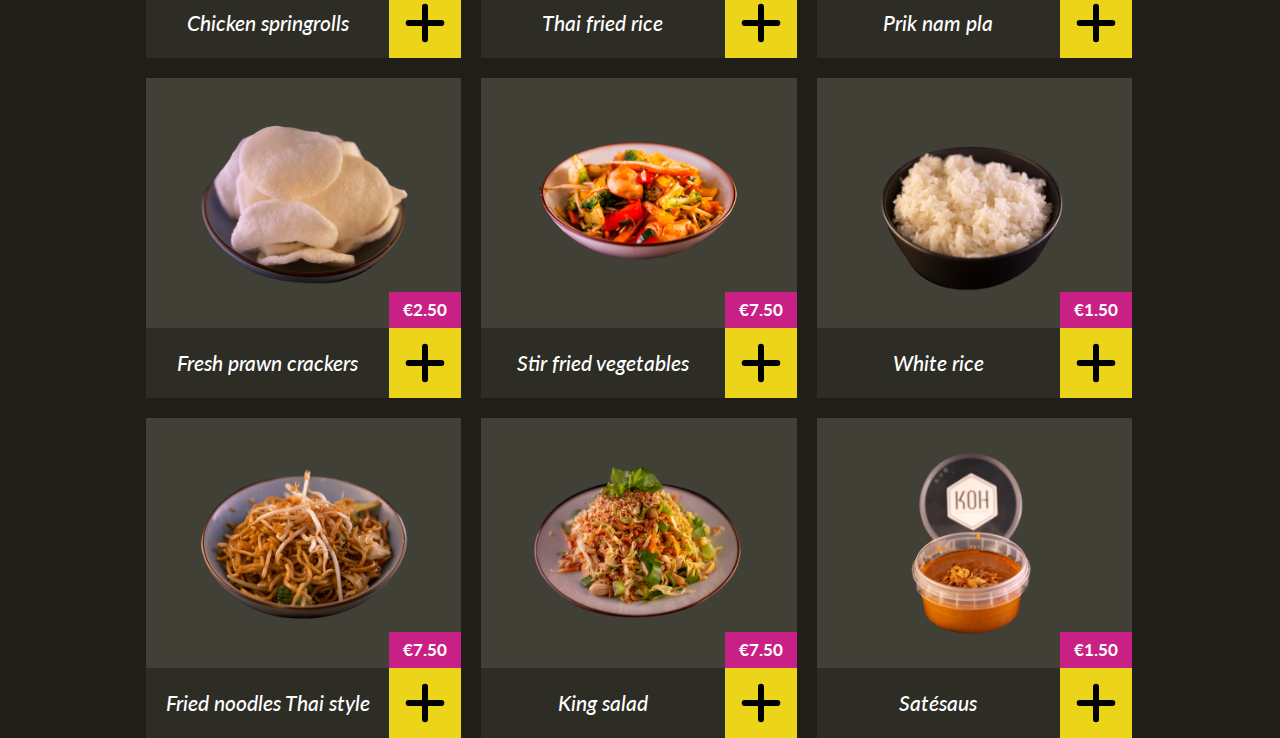
<file: 8-module/2-task/index.html>
<!DOCTYPE html>
<html>

<head>
  <meta charset="utf-8" />
  <meta name="viewport" content="width=device-width, initial-scale=1" />
  <title>Бангкок Экспресс: Иконка корзины</title>

  <link rel="stylesheet" href="./index.css" />
  <link rel="stylesheet" href="../../../6-module/2-task/index.css">
  <link rel="stylesheet" href="/assets/styles/common.css" />
</head>

<style>
  .controls {
    padding: 20px;
    margin-bottom: 20px;
    border: 5px solid var(--color-yellow);
  }

  .controls__row {
    margin-top: 10px;
  }
</style>

<body>
  <div class="container controls">
    <div class="controls__row">
      <label class="subheading">
        <input type="checkbox" data-no-nuts> No Nuts
      </label>
    </div>

    <div class="controls__row">
      <label class="subheading">
        <input type="checkbox" data-vegetarian-only> Vegetarian Only
      </label>
    </div>

    <div class="controls__row">
      <label class="subheading">
        <input type="checkbox" data-max-spiciness> Показать товары с максимальной остротой "2"
      </label>
    </div>

    <div class="controls__row">
      <label class="subheading">
        <input type="checkbox" data-category> Показать товары категории "soups"
      </label>
    </div>
  </div>

  <div class="container" id="container"></div>

  <script type="module">
    import ProductGrid from './index.js';
    import products from './products.js';

    let productGrid = new ProductGrid(products);

    container.append(productGrid.elem);

    let noNutsControl = document.querySelector('[data-no-nuts]');
    noNutsControl.addEventListener('change', () => {
      productGrid.updateFilter({ noNuts: event.target.checked });
    });

    let vegetarianOnlyControl = document.querySelector('[data-vegetarian-only]');
    vegetarianOnlyControl.addEventListener('change', () => {
      productGrid.updateFilter({ vegeterianOnly: event.target.checked });
    });

    let maxSpicinessControl = document.querySelector('[data-max-spiciness]');
    maxSpicinessControl.addEventListener('change', () => {
      if (event.target.checked) {
        productGrid.updateFilter({ maxSpiciness: 2 });
      } else {
        productGrid.updateFilter({ maxSpiciness: 4 });
      }
    });

    let categoryControl = document.querySelector('[data-category]');
    categoryControl.addEventListener('change', () => {
      if (event.target.checked) {
        //productGrid.updateFilter({ category: 'seafood-dishes' });
        productGrid.updateFilter({ category: 'soups' });
      } else {
        productGrid.updateFilter({ category: '' });
      }
    });

  </script>
</body>

</html>
</file>
<file: 4-module/3-task/style.css>
/* Styles go here */

table, td {
    border: 1px solid #cecece;
    padding: 10px;
}

thead {
    font-weight: 700;
}

.male td {
    background-color: #65bff3;
}

.female td {
    background-color: #932bb3;
}

.available td {
    border: 2px solid green;
}

.unavailable td {
    border: 2px solid red;
}
</file>
<file: 5-module/1-task/index.css>
.hide-self-button {
  font-size: 20px;
  font-weight: bold;
  border: 2px solid #bada55;
}

.hide-self-button:active {
  background-color: #cfcccc;
}

body {
  padding-top: 50px;
  padding-left: 50px;
}
</file>
<file: 5-module/2-task/index.css>
.toggle-text-button {
  font-size: 20px;
  font-weight: bold;
  border: 2px solid #bada55;
}

.toggle-text-button:active {
  background-color: #cfcccc;
}

body {
  padding-top: 50px;
  padding-left: 50px;
}

#text {
  width: 30%;
  margin-top: 10px;
  padding: 20px;
  border-left: 5px solid #ccc;
  font-size: 20px;
}
</file>
<file: assets/styles/common.css>
@import "https://fonts.googleapis.com/css?family=Lato:400,400i|Source+Sans+Pro|Sriracha&display=swap";
@import "./button.css";

:root {
  --color-white: #fff;
  --color-black: #1f1e19;
  --color-yellow: #ecd41a;
  --color-yellow-dark: #c8b416;
  --color-pink: #c92086;
  --color-black-light: #6e6a51;
  --color-black-middle: #414036;
  --color-black-dark: #2d2c25;
  --color-grey: #b6b4a2;
  --color-body: var(--color-white);
  --carousel-height: 313px;
  --card-height: 320px;
  --font-primary: "Lato";
  --font-secondary: "Sriracha";
}

html {
  font-family: sans-serif;
  -ms-text-size-adjust: 100%;
  -webkit-text-size-adjust: 100%;
}

body {
  font-family: var(--font-primary), cursive;
  color: var(--color-body);
  font-size: 16px;
  line-height: 1.5;
  background-color: var(--color-black);
  margin: 0;
  -webkit-font-smoothing: antialiased;
  -moz-osx-font-smoothing: grayscale;
}

a {
  background-color: transparent;
  -webkit-text-decoration-skip: objects;
}

a:active,
a:hover {
  outline-width: 0;
}

* {
  margin: 0;
  padding: 0;
  box-sizing: border-box;
}

body main {
  position: relative;
  z-index: 2;
  padding-bottom: 100px;
}

.text-center {
  text-align: center;
}

select {
  -webkit-appearance: none;
  -moz-appearance: none;
  appearance: none;
}

button {
  box-shadow: none;
  outline: none;
  border: none;
  background-color: transparent;
}

p {
  font-family: var(--font-primary), sans-serif;
  margin: 0;
}

h1,
.heading {
  font-size: 46px;
  line-height: 1.2;
  color: var(--color-yellow);
  text-shadow: 3px 3px var(--color-pink);
  margin: 0;
  text-align: center;
  text-transform: uppercase;
}

.heading.logo {
  font-family: var(--font-secondary), sans-serif;
}

h2,
.section-heading {
  font-family: var(--font-secondary), sans-serif;
  font-size: 36px;
  line-height: 1.2;
  font-weight: 400;
  color: var(--color-yellow);
  text-shadow: 3px 3px var(--color-pink);
  margin: 40px 0 30px;
  text-align: center;
  text-transform: uppercase;
}

.page-title {
  font-size: 230px;
  line-height: 1;
  font-weight: 400;
  color: var(--color-yellow);
  text-shadow: 6px 6px var(--color-pink);
  text-align: center;
  text-transform: uppercase;
  margin-bottom: 26px;
}

.general-text {
  font-family: var(--font-secondary), sans-serif;
  font-style: italic;
  font-weight: 700;
  font-size: 21px;
  line-height: 1.2;
  color: var(--color-body);
  text-align: center;
}

.container {
  max-width: 988px;
  margin: 0 auto;
}

.container_half {
  max-width: 494px;
}

.header {
  padding: 50px 0 36px;
  position: relative;
}

.subheading {
  font-size: 21px;
  font-style: italic;
  font-weight: 500;
  line-height: 1.2;
  text-align: center;
  color: var(--color-grey);
  margin: 0;
}

@media all and (max-width: 767px) {
  h1,
  .heading {
    font-size: 32px;
  }

  .subheading {
    font-size: 18px;
  }

  h2,
  .section-heading {
    font-size: 28px;
    margin: 40px 0 20px;
  }

  .page-title {
    font-size: 118px;
    text-shadow: 4px 4px var(--color-pink);
  }

  .header {
    padding: 20px 0 30px;
    overflow: hidden;
  }

}

@media only screen and (max-width: 480px) {
  html {
    font-size: 100%;
  }
}

@keyframes loadingSpinner {
  from {
    transform: rotate(0deg);
  }
  to {
    transform: rotate(360deg);
  }
}
</file>
<file: 5-module/3-task/index.css>
.carousel {
  height: var(--carousel-height);
  position: relative;
  overflow: hidden;
}

.carousel__caption {
  position: absolute;
  z-index: 2;
  right: 0;
  bottom: 0;
  height: 70px;
  background-color: var(--color-black-dark);
  display: flex;
  flex-direction: row;
  align-items: center;
  justify-content: space-between;
}

.carousel__price {
  position: absolute;
  right: 0;
  bottom: 100%;
  display: inline-block;
  padding: 8px;
  min-width: 72px;
  text-align: center;
  background-color: var(--color-pink);
  color: var(--color-body);
  font-family: var(--font-primary), sans-serif;
  font-weight: 700;
  font-size: 17px;
  line-height: 1.2;
}

.carousel__title {
  text-align: center;
  font-weight: 500;
  font-size: 21px;
  font-style: italic;
  line-height: 1.2;
  width: 100%;
  padding: 0 20px;
}

.carousel__button {
  background-color: var(--color-yellow);
  width: 72px;
  flex: 1 0 72px;
  height: 100%;
  display: flex;
  flex-direction: column;
  align-items: center;
  justify-content: center;
  cursor: pointer;
  transition: 0.2s all;
}

.carousel__button:hover,
.carousel__button:active {
  background-color: var(--color-yellow-dark);
}

.carousel__inner {
  width: 100%;
  height: 100%;
  display: flex;
  flex-direction: row;
  position: absolute;
  left: 0;
  top: 0;
  transition: all 1s ease;
}

.carousel__slide {
  width: 100%;
  min-width: 100%;
  height: 100%;
  position: relative;
  margin: 0;
}

.carousel__arrow {
  position: absolute;
  z-index: 3;
  bottom: 0;
  top: 50%;
  transform: translate(0, -50%);
  cursor: pointer;
  display: flex;
  flex-direction: column;
  align-items: center;
  justify-content: center;
  width: 70px;
  height: 70px;
}

.carousel__arrow_right {
  right: 0;
}

.carousel__arrow_left {
  left: 0;
}

.carousel__arrow img,
.carousel__arrow svg {
  max-width: 20px;
}

.carousel__img {
  min-width: 100%;
  display: block;
  position: absolute;
  top: 50%;
  left: 50%;
  transform: translate(-50%, -50%);
}

@media all and (max-width: 767px) {
  .carousel {
    padding-bottom: 57px;
  }

  .carousel__caption {
    left: 0;
    height: 57px;
  }

  .carousel__arrow {
    bottom: 57px;
  }

  .carousel__arrow_right img,
  .carousel__arrow_right svg {
    margin-top: 0;
  }

  .carousel__arrow_left img,
  .carousel__arrow_left svg {
    margin-bottom: 0;
  }
}

@media (max-width: 992px) {
  .carousel__img {
    position: absolute;
    top: 0;
    left: 0;
    transform: none;
  }
}
</file>
<file: 6-module/2-task/index.css>
.card {
  height: var(--card-height);
  display: flex;
  flex-direction: column;
  position: relative;
  transition: 0.2s all;
  cursor: pointer;
}

.card:hover,
.card:hover .card__body {
  background-color: #3b3a31;
}

.card:hover .card__top {
  background-color: #4e4d41;
}

.card__top {
  flex-grow: 1;
  display: flex;
  flex-direction: column;
  align-items: center;
  justify-content: center;
  position: relative;
  background-color: var(--color-black-middle);
}

.card__image {
  max-width: calc(100% - 100px);
  width: 100%;
}

.card__price {
  position: absolute;
  right: 0;
  bottom: 0;
  display: inline-block;
  padding: 8px;
  min-width: 72px;
  text-align: center;
  background-color: var(--color-pink);
  color: var(--color-body);
  font-family: var(--font-primary), sans-serif;
  font-weight: 700;
  font-size: 17px;
  line-height: 1.2;
}

.card__body {
  height: 70px;
  background-color: var(--color-black-dark);
  display: flex;
  flex-direction: row;
  align-items: center;
  justify-content: space-between;
}

.card__title {
  text-align: center;
  font-weight: 500;
  font-size: 21px;
  font-style: italic;
  line-height: 1.2;
  width: 100%;
}

.card__button {
  background-color: var(--color-yellow);
  width: 72px;
  flex: 1 0 72px;
  height: 100%;
  display: flex;
  flex-direction: column;
  align-items: center;
  justify-content: center;
  cursor: pointer;
}

.card__button:hover,
.card__button:active {
  background-color: var(--color-yellow-dark);
}

@media all and (max-width: 767px) {
  .card {
    margin-bottom: 16px;
    height: auto;
  }
}
</file>
<file: 6-module/3-task/index.css>
.carousel {
  height: var(--carousel-height);
  position: relative;
  overflow: hidden;
}

.carousel__caption {
  position: absolute;
  z-index: 2;
  right: 0;
  bottom: 0;
  height: 70px;
  background-color: var(--color-black-dark);
  display: flex;
  flex-direction: row;
  align-items: center;
  justify-content: space-between;
}

.carousel__price {
  position: absolute;
  right: 0;
  bottom: 100%;
  display: inline-block;
  padding: 8px;
  min-width: 72px;
  text-align: center;
  background-color: var(--color-pink);
  color: var(--color-body);
  font-family: var(--font-primary), sans-serif;
  font-weight: 700;
  font-size: 17px;
  line-height: 1.2;
}

.carousel__title {
  text-align: center;
  font-weight: 500;
  font-size: 21px;
  font-style: italic;
  line-height: 1.2;
  width: 100%;
  padding: 0 20px;
}

.carousel__button {
  background-color: var(--color-yellow);
  width: 72px;
  flex: 1 0 72px;
  height: 100%;
  display: flex;
  flex-direction: column;
  align-items: center;
  justify-content: center;
  cursor: pointer;
  transition: 0.2s all;
}

.carousel__button:hover,
.carousel__button:active {
  background-color: var(--color-yellow-dark);
}

.carousel__inner {
  width: 100%;
  height: 100%;
  display: flex;
  flex-direction: row;
  position: absolute;
  left: 0;
  top: 0;
  transition: all 1s ease;
}

.carousel__slide {
  width: 100%;
  min-width: 100%;
  height: 100%;
  position: relative;
  margin: 0;
}

.carousel__arrow {
  position: absolute;
  z-index: 3;
  bottom: 0;
  top: 50%;
  transform: translate(0, -50%);
  cursor: pointer;
  display: flex;
  flex-direction: column;
  align-items: center;
  justify-content: center;
  width: 70px;
  height: 70px;
}

.carousel__arrow_right {
  right: 0;
}

.carousel__arrow_left {
  left: 0;
}

.carousel__arrow img,
.carousel__arrow svg {
  max-width: 20px;
}

.carousel__img {
  min-width: 100%;
  display: block;
  position: absolute;
  top: 50%;
  left: 50%;
  transform: translate(-50%, -50%);
}

@media all and (max-width: 767px) {
  .carousel {
    padding-bottom: 57px;
  }

  .carousel__caption {
    left: 0;
    height: 57px;
  }

  .carousel__arrow {
    bottom: 57px;
  }

  .carousel__arrow_right img,
  .carousel__arrow_right svg {
    margin-top: 0;
  }

  .carousel__arrow_left img,
  .carousel__arrow_left svg {
    margin-bottom: 0;
  }
}

@media (max-width: 992px) {
  .carousel__img {
    position: absolute;
    top: 0;
    left: 0;
    transform: none;
  }
}
</file>
<file: 7-module/1-task/index.css>
.ribbon {
  margin-bottom: 38px;
  height: 50px;
  overflow: hidden;
  position: relative;
}

.ribbon__inner {
  padding-bottom: 15px;
  margin-bottom: -15px;
  box-sizing: content-box;
  display: flex;
  flex-direction: row;
  height: 100%;
  scroll-behavior: smooth;
  overflow-x: auto;
}

.ribbon__arrow {
  display: none;
  position: absolute;
  z-index: 1;
  top: 0;
  bottom: 0;
  width: 120px;
  flex-direction: column;
  justify-content: center;
  cursor: pointer;
}

.ribbon__arrow.ribbon__arrow_left {
  left: 0;
  background: linear-gradient(
    90deg,
    var(--color-black) 25%,
    var(--color-black) 61%,
    rgba(31, 30, 25, 0) 100%
  );
  padding-left: 14px;
}

.ribbon__arrow.ribbon__arrow_left img {
  transform: rotate(180deg);
}

.ribbon__arrow.ribbon__arrow_right {
  right: 0;
  background: linear-gradient(
    90deg,
    rgba(31, 30, 25, 0) 25%,
    var(--color-black) 61%,
    var(--color-black) 100%
  );
  text-align: right;
  align-items: flex-end;
  padding-right: 14px;
}

.ribbon__arrow.ribbon__arrow_visible {
  display: flex;
}

.ribbon__arrow img {
  width: 8px;
}

.ribbon__arrow:hover img {
  opacity: 0.8;
}

.ribbon__item {
  color: var(--color-body);
  background: var(--color-black-dark);
  padding: 13px 38px;
  font-size: 21px;
  font-style: italic;
  line-height: 1.2;
  font-weight: 500;
  text-decoration: none;
  white-space: nowrap;
  border: none;
  border-left: 1px solid var(--color-black);
  cursor: pointer;
}

.ribbon__item:first-child {
  border-left: none;
}

.ribbon__item.ribbon__item_active,
.ribbon__item:hover {
  background-color: var(--color-black-light);
}

@media all and (max-width: 767px) {
  .ribbon {
    margin-bottom: 0;
  }

  .ribbon__item {
    font-size: 18px;
    padding: 13px;
  }

  .ribbon__arrow {
    display: none;
  }

  .ribbon__arrow.ribbon__arrow_visible {
    display: none;
  }
}
</file>
<file: 7-module/2-task/index.css>
.modal {
  position: fixed;
  z-index: 999;
  top: 0;
  left: 0;
  height: 100vh;
  width: 100vw;
  overflow-y: auto;
  display: block;
}

.is-modal-open {
  overflow: hidden;
}

.modal__overlay {
  height: 100%;
  width: 100%;
  background-color: #918f79;
  opacity: 0.8;
}

.modal__inner {
  position: absolute;
  top: 50%;
  left: 50%;
  transform: translate(-50%, -50%);
  max-width: 994px;
  width: 100%;
  background-color: var(--color-black);
  display: flex;
  flex-direction: column;
}

.modal__header {
  position: relative;
  padding: 30px 80px;
}

.modal__body {
  padding: 0 80px 64px;
}

.modal__body-inner {
  background-color: var(--color-black-dark);
  text-align: center;
  padding: 40px 33px;
  font-weight: 700;
  font-size: 21px;
  line-height: 1.2;
  color: var(--color-body);
  font-family: var(--font-primary), sans-serif;
  font-style: italic;
}

.modal__body-inner img {
  max-width: 100%;
  margin-top: 20px;
}

.modal__buttons {
  margin-top: 48px;
  text-align: center;
}

.modal__title {
  font-size: 36px;
  line-height: 1.8;
  font-family: var(--font-secondary), sans-serif;
  font-weight: 400;
  color: var(--color-yellow);
  text-shadow: 3px 3px var(--color-pink);
  margin: 0;
  text-align: center;
  text-transform: uppercase;
}

.modal__close {
  position: absolute;
  top: 24px;
  right: 24px;
  cursor: pointer;
}

.modal__close:hover {
  opacity: 0.8;
}

@media all and (max-width: 767px) {
  .modal__body {
    padding: 0 0 45px;
    flex-grow: 1;
  }

  .modal__inner {
    top: 0;
    left: 0;
    transform: none;
    min-height: 100vh;
  }

  .modal__title {
    font-size: 28px;
    margin: 0;
  }
}
</file>
<file: 7-module/3-task/index.css>
.slider {
  position: relative;
  background-color: var(--color-black-dark);
  margin: 0 16px;
  width: 330px;
  height: 8px;
  border-radius: 3px;
  cursor: pointer;
}

.slider__progress {
  height: 8px;
  border-radius: 3px;
  position: absolute;
  top: 50%;
  left: 0;
  right: 0;
  z-index: 1;
  background: linear-gradient(90deg, #f3e273 0%, #dd6428 52%, #d31c34 100%);
  transform: translate(0, -50%);
}

.slider_dragging .slider__thumb {
  cursor: grabbing;
}

.slider__thumb {
  background-color: var(--color-white);
  border-radius: 3px;
  width: 20px;
  height: 20px;
  position: absolute;
  z-index: 2;
  top: 50%;
  left: 0;
  margin-left: -10px;
  transform: translate(0, -50%);
  cursor: grab;
}

.slider__value {
  color: var(--color-body);
  font-size: 12px;
  font-weight: 700;
  font-family: var(--font-primary);
  position: absolute;
  left: 0;
  top: calc(100% + 6px);
  text-align: center;
  width: 100%;
  pointer-events: none;
  cursor: default;
}

.slider__steps {
  display: flex;
  flex-direction: row;
  align-items: flex-start;
  justify-content: space-between;
  position: absolute;
  top: calc(100% - 2px);
  left: 0;
  right: 0;
}

.slider__steps > span {
  background-color: var(--color-black-dark);
  display: inline-flex;
  width: 2px;
  height: 9px;
  margin-left: -1px;
  transition: 0.2s height;
}

.slider__steps > span:first-child,
.slider__steps > span:last-child {
  margin-left: 0;
}

.slider__steps > .slider__step-active {
  background-color: var(--color-black-light);
  height: 14px;
}
</file>
<file: 7-module/4-task/index.css>
.slider {
  position: relative;
  background-color: var(--color-black-dark);
  margin: 0 16px;
  width: 330px;
  height: 8px;
  border-radius: 3px;
  cursor: pointer;
}

.slider__progress {
  height: 8px;
  border-radius: 3px;
  position: absolute;
  top: 50%;
  left: 0;
  right: 0;
  z-index: 1;
  background: linear-gradient(90deg, #f3e273 0%, #dd6428 52%, #d31c34 100%);
  transform: translate(0, -50%);
}

.slider_dragging .slider__thumb {
  cursor: grabbing;
}

.slider__thumb {
  background-color: var(--color-white);
  border-radius: 3px;
  width: 20px;
  height: 20px;
  position: absolute;
  z-index: 2;
  top: 50%;
  left: 0;
  margin-left: -10px;
  transform: translate(0, -50%);
  cursor: grab;
}

.slider__value {
  color: var(--color-body);
  font-size: 12px;
  font-weight: 700;
  font-family: var(--font-primary);
  position: absolute;
  left: 0;
  top: calc(100% + 6px);
  text-align: center;
  width: 100%;
  pointer-events: none;
  cursor: default;
}

.slider__steps {
  display: flex;
  flex-direction: row;
  align-items: flex-start;
  justify-content: space-between;
  position: absolute;
  top: calc(100% - 2px);
  left: 0;
  right: 0;
}

.slider__steps > span {
  background-color: var(--color-black-dark);
  display: inline-flex;
  width: 2px;
  height: 9px;
  margin-left: -1px;
  transition: 0.2s height;
}

.slider__steps > span:first-child,
.slider__steps > span:last-child {
  margin-left: 0;
}

.slider__steps > .slider__step-active {
  background-color: var(--color-black-light);
  height: 14px;
}
</file>
<file: 8-module/1-task/index.css>
.cart-icon {
  display: none;
  position: absolute;
  right: 0;
  top: 50px;
  width: 57px;
  height: 63px;
  text-decoration: none;
  cursor: pointer;
  transition: all 0.5s ease;
}

.cart-icon.shake {
  animation: cartshake 0.5s cubic-bezier(0.36, 0.07, 0.19, 0.97) both;
  backface-visibility: hidden;
  transform-origin: top right;
}

.cart-icon__inner {
  background: url("/assets/images/icons/cart-icon.svg") center no-repeat;
  background-size: cover;
  position: relative;
  width: 100%;
  height: 100%;
  flex-grow: 1;
  display: flex;
  flex-direction: column;
  align-items: center;
  padding-right: 3px;
}

.cart-icon_visible {
  display: block;
}

.cart-icon__count {
  font-size: 26px;
  line-height: 1.1;
  font-weight: 900;
  color: var(--color-pink);
  margin-top: 16px;
}

.cart-icon__price {
  font-size: 11px;
  line-height: 1.1;
  font-weight: 500;
  color: var(--color-black);
  margin: 0;
}

@keyframes cartshake {
  0% {
    transform: rotate(0);
  }
  15% {
    transform: rotate(5deg);
  }
  30% {
    transform: rotate(-5deg);
  }
  45% {
    transform: rotate(4deg);
  }
  60% {
    transform: rotate(-4deg);
  }
  75% {
    transform: rotate(2deg);
  }
  85% {
    transform: rotate(-2deg);
  }
  92% {
    transform: rotate(1deg);
  }
  100% {
    transform: rotate(0);
  }
}

@media all and (max-width: 767px) {
  .cart-icon {
    position: fixed;
    top: 15px;
    right: 10px;
    transform: none;
    z-index: 95;
  }

  .cart-icon:before {
    content: "";
    position: absolute;
    top: -15px;
    right: -10px;
    border: 55px solid transparent;
    border-right-color: var(--color-pink);
    border-top-color: var(--color-pink);
    z-index: 1;
  }

  .cart-icon__inner {
    position: relative;
    z-index: 2;
  }
}
</file>
<file: 8-module/1-task/product-grid.css>
.products-grid .products-grid__inner {
  display: grid;
  grid-gap: 20px;
  grid-template-columns: repeat(3, calc(33.3333% - 14px));
}

.products-grid.is-loading .products-grid__inner {
  display: none;
}

@media all and (max-width: 767px) {
  .products-grid .products-grid__inner {
    display: block;
    padding: 16px;
    background-color: var(--color-black-light);
  }
}

.products-grid .products-grid__skeleton {
  display: grid;
  grid-gap: 20px;
  grid-template-columns: repeat(3, calc(33.3333% - 14px));
}

.products-grid .products-grid__skeleton {
  display: none;
}

.products-grid.is-loading .products-grid__skeleton {
  display: grid;
  pointer-events: none;
}

.products-grid.is-loading .products-grid__skeleton-item {
  position: relative;
  height: var(--card-height);
  display: flex;
  flex-direction: column;
  transition: 0.2s all;
}

.products-grid.is-loading .products-grid__skeleton-item:before {
  content: "";
  position: absolute;
  z-index: 1;
  display: flex;
  align-items: center;
  justify-content: center;
  top: 0;
  left: 0;
  bottom: 0;
  right: 0;
  background: var(--color-black-middle);
}

.products-grid.is-loading .products-grid__skeleton-item:after {
  content: "";
  width: 64px;
  height: 64px;
  position: absolute;
  z-index: 2;
  display: flex;
  align-items: center;
  justify-content: center;
  margin-top: -32px;
  margin-left: -32px;
  top: 50%;
  left: 50%;
  background: url(/assets/images/icons/loader-icon.svg) center no-repeat;
  background-size: cover;
  animation: loadingSpinner 1s infinite linear;
}
</file>
<file: 8-module/2-task/index.css>
.products-grid .products-grid__inner {
  display: grid;
  grid-gap: 20px;
  grid-template-columns: repeat(3, calc(33.3333% - 14px));
}

.products-grid.is-loading .products-grid__inner {
  display: none;
}

@media all and (max-width: 767px) {
  .products-grid .products-grid__inner {
    display: block;
    padding: 16px;
    background-color: var(--color-black-light);
  }
}

@import '../product-grid-skeleton/index.css';
</file>
